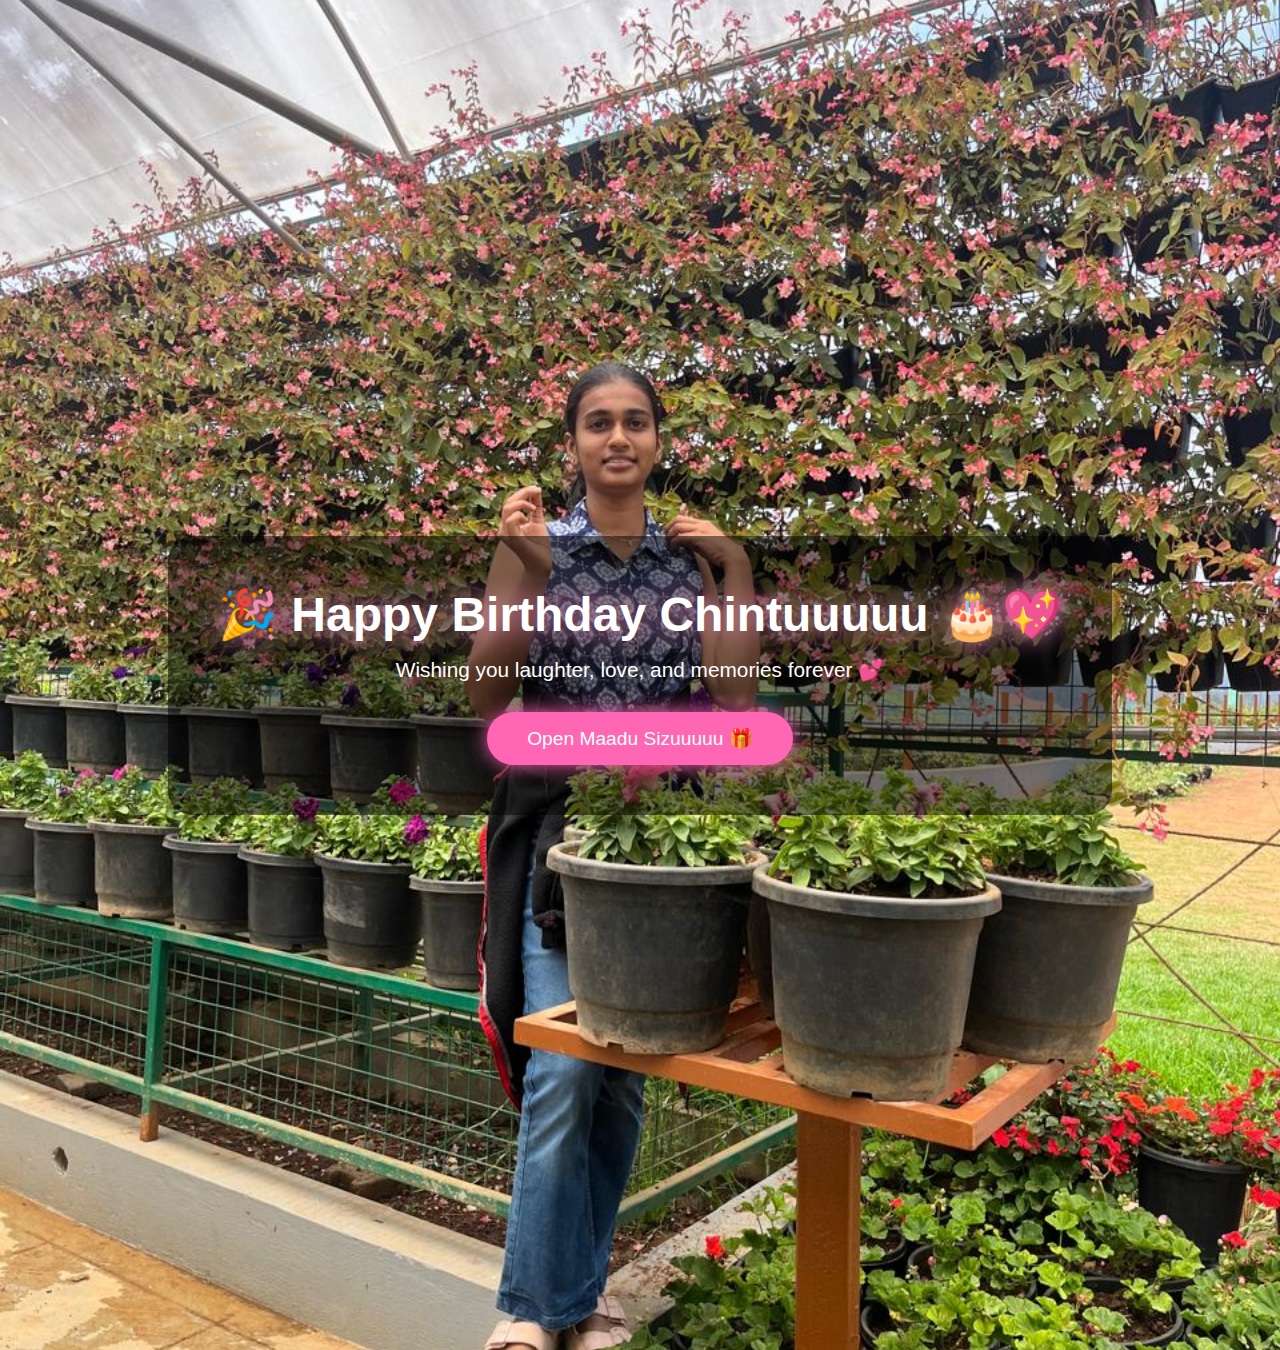
<file: index.html>
<!DOCTYPE html>
<html lang="en">
<head>
  <meta charset="UTF-8" />
  <meta name="viewport" content="width=device-width, initial-scale=1.0" />
  <title>Happy Birthday Chintuuuuu💖</title>
  <link rel="stylesheet" href="style.css" />
</head>
<body class="intro-page">
  <div class="intro-overlay">
    <h1 class="birthday-title">🎉 Happy Birthday Chintuuuuu 🎂💖</h1>
    <p class="birthday-subtitle">Wishing you laughter, love, and memories forever 💕</p>
    <button class="glow-btn" onclick="location.href='gallery.html'">Open Maadu Sizuuuuu 🎁</button>
  </div>

  <div id="balloons"></div>
  <script src="script.js"></script>
</body>
</html>
</file>
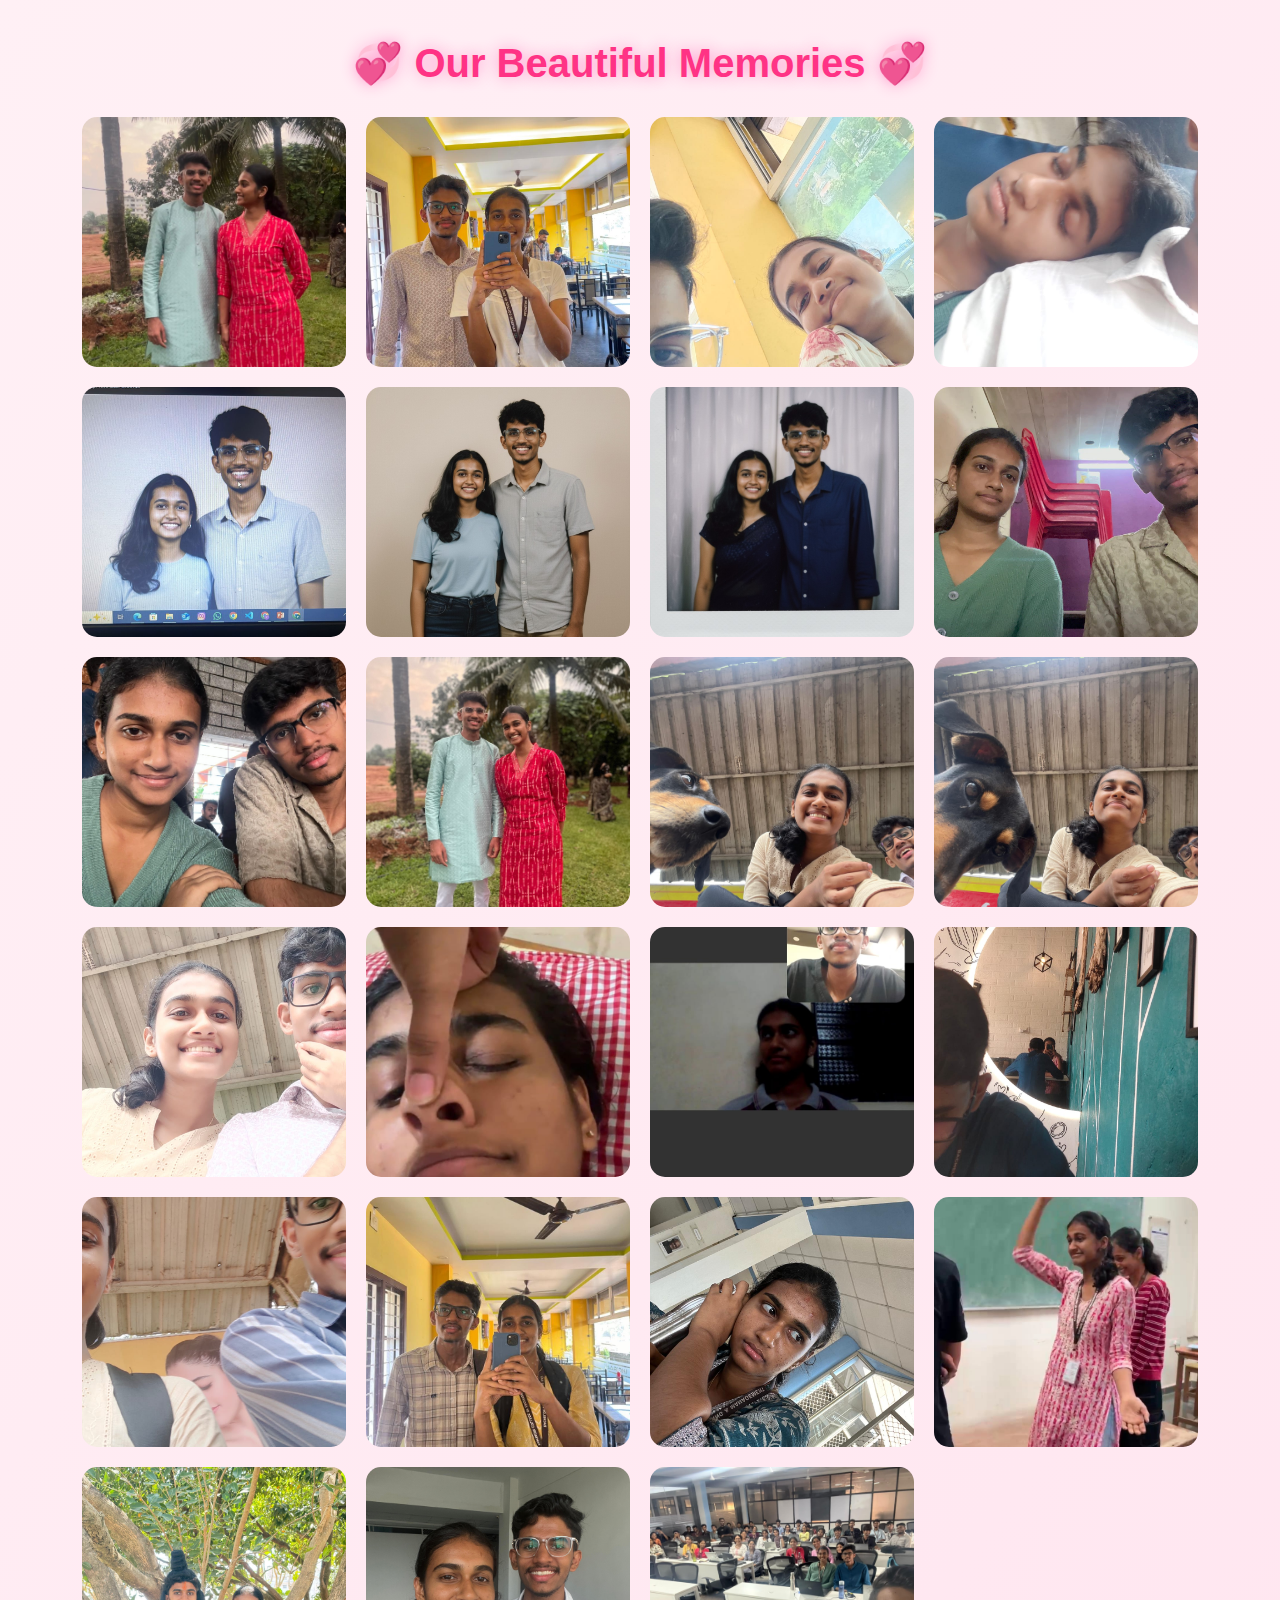
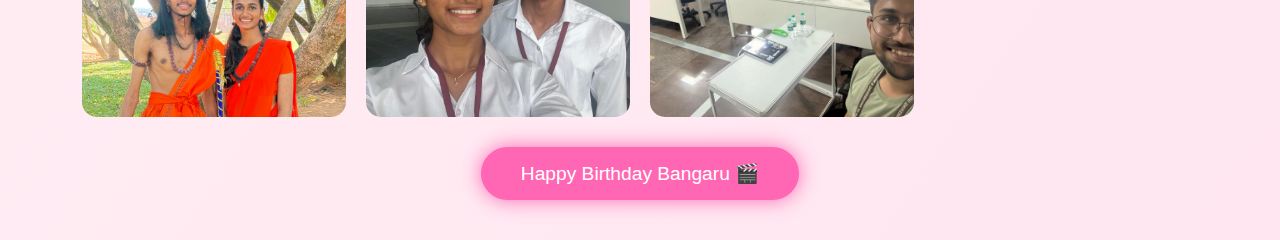
<file: gallery.html>
<!DOCTYPE html>
<html lang="en">
<head>
  <meta charset="UTF-8" />
  <meta name="viewport" content="width=device-width, initial-scale=1.0" />
  <title>Our Memories 📸</title>
  <link rel="stylesheet" href="style.css" />
</head>
<body class="gallery-page">
  <h1 class="section-title">💞 Our Beautiful Memories 💞</h1>

  <div class="gallery">
    <img src="images/photo1.jpg" alt="Memory 1">
    <img src="images/photo2.jpg" alt="Memory 2">
    <img src="images/photo3.jpg" alt="Memory 3">
    <img src="images/photo4.jpg" alt="Memory 4">
    <img src="images/photo5.jpg" alt="Memory 5">
    <img src="images/photo6.jpg" alt="Memory 6">
    <img src="images/photo7.jpg" alt="Memory 7">
    <img src="images/photo8.jpg" alt="Memory 8">
    <img src="images/photo9.jpg" alt="Memory 9">
    <img src="images/photo10.jpg" alt="Memory 10">
    <img src="images/photo11.jpg" alt="Memory 11">
    <img src="images/photo12.jpg" alt="Memory 12">
    <img src="images/photo13.jpg" alt="Memory 13">
    <img src="images/photo14.jpg" alt="Memory 14">
    <img src="images/photo15.jpg" alt="Memory 15">
    <img src="images/photo16.jpg" alt="Memory 16">
    <img src="images/photo17.jpg" alt="Memory 17">
    <img src="images/photo18.jpg" alt="Memory 18">
    <img src="images/photo19.jpg" alt="Memory 19">
    <img src="images/photo20.jpg" alt="Memory 20">
    <img src="images/photo21.jpg" alt="Memory 21">
    <img src="images/photo22.jpg" alt="Memory 22">
    <img src="images/photo23.jpg" alt="Memory 23">
  </div>
  

  <button class="glow-btn" onclick="location.href='video.html'">Happy Birthday Bangaru 🎬</button>
</body>
</html>
</file>
<file: style.css>
* {
  margin: 0;
  padding: 0;
  box-sizing: border-box;
}

body {
  font-family: 'Poppins', sans-serif;
  overflow-x: hidden;
}

/* ========== PAGE 1: INTRO ========== */
.intro-page {
  background: url('images/bg2.jpg') no-repeat center center/cover;
  height: 150vh;
  display: flex;
  justify-content: center;
  align-items: center;
  position: relative;
  overflow: hidden;
}

.intro-overlay {
  text-align: center;
  background-color: rgba(0, 0, 0, 0.5);
  padding: 50px;
  border-radius: 25px;
  color: white;
  animation: fadeIn 2s ease-in;
}

.birthday-title {
  font-size: 3rem;
  text-shadow: 0 0 30px #ff99cc;
}

.birthday-subtitle {
  margin: 15px 0 30px;
  font-size: 1.3rem;
}

.glow-btn {
  background-color: #ff66b3;
  border: none;
  border-radius: 50px;
  color: white;
  padding: 15px 40px;
  font-size: 1.2rem;
  cursor: pointer;
  box-shadow: 0 0 20px #ff66b3;
  animation: pulse 2s infinite;
}

.glow-btn:hover {
  transform: scale(1.1);
  background-color: #ff3385;
}

/* Floating Balloons */
#balloons {
  position: absolute;
  top: 0;
  left: 0;
  width: 100%;
  height: 100%;
  pointer-events: none;
  overflow: hidden;
  z-index: 0;
}

/* ========== PAGE 2: GALLERY ========== */
.gallery-page {
  background: linear-gradient(to bottom right, #fff0f5, #ffe6f0);
  min-height: 100vh;
  padding: 40px 20px;
  text-align: center;
}

.section-title {
  font-size: 2.5rem;
  color: #ff3385;
  margin-bottom: 30px;
  text-shadow: 0 0 15px #ff99cc;
}

.gallery {
  display: grid;
  grid-template-columns: repeat(auto-fit, minmax(220px, 1fr));
  gap: 20px;
  width: 90%;
  margin: auto;
  margin-bottom: 30px;
}

.gallery img {
  width: 100%;
  height: 250px;
  object-fit: cover;
  border-radius: 15px;
  transition: all 0.4s ease;
}

.gallery img:hover {
  transform: scale(1.08);
  box-shadow: 0 0 25px #ff99cc;
}

/* ========== PAGE 3: VIDEO ========== */
.video-page {
  position: relative;
  height: 100vh;
  display: flex;
  justify-content: center;
  align-items: center;
  flex-direction: column;
  color: white;
  text-align: center;
  overflow: hidden;
}

.video-page::before {
  content: "";
  position: absolute;
  inset: 0;
  background: url('images/bg1.jpg') no-repeat center center/cover;
  filter: blur(9px);          /* adjust blur strength */
  transform: scale(1.1);       /* avoid edge cutoff */
  z-index: -1;                 /* keep behind content */
}


.video-overlay {
  background-color: rgba(0, 0, 0, 0.6);
  padding: 30px;
  border-radius: 20px;
  margin-bottom: 20px;
}
.birthday-video {
margin-top: 0px;
  width: 700px;              /* fixed width */
  height: 500px;             /* same as width → perfect square */
  display: block;            /* centers using margin auto */
  margin: 40px auto;         /* center vertically with space */
  border-radius: 20px;
  box-shadow: 0 0 30px #ff66b3;
  object-fit: cover;         /* ensures video fills square properly */
}




.wish-title {
  font-size: 2.5rem;
  text-shadow: 0 0 25px #ff66b3;
}

.wish-text {
  font-size: 1.3rem;
  margin-top: 15px;
}

/* ========== ANIMATIONS ========== */
@keyframes fadeIn {
  from { opacity: 0; transform: translateY(20px); }
  to { opacity: 1; transform: translateY(0); }
}

@keyframes pulse {
  0%, 100% { box-shadow: 0 0 10px #ff66b3; }
  50% { box-shadow: 0 0 30px #ff66b3; }
}

@keyframes balloonFloat {
  0% { transform: translateY(100vh) scale(0.8); }
  100% { transform: translateY(-10vh) scale(1.2); opacity: 0; }
}

.balloon {
  position: absolute;
  bottom: -10%;
  border-radius: 50%;
  width: 40px;
  height: 60px;
  background: pink;
  animation: balloonFloat 7s linear infinite;
}
</file>
